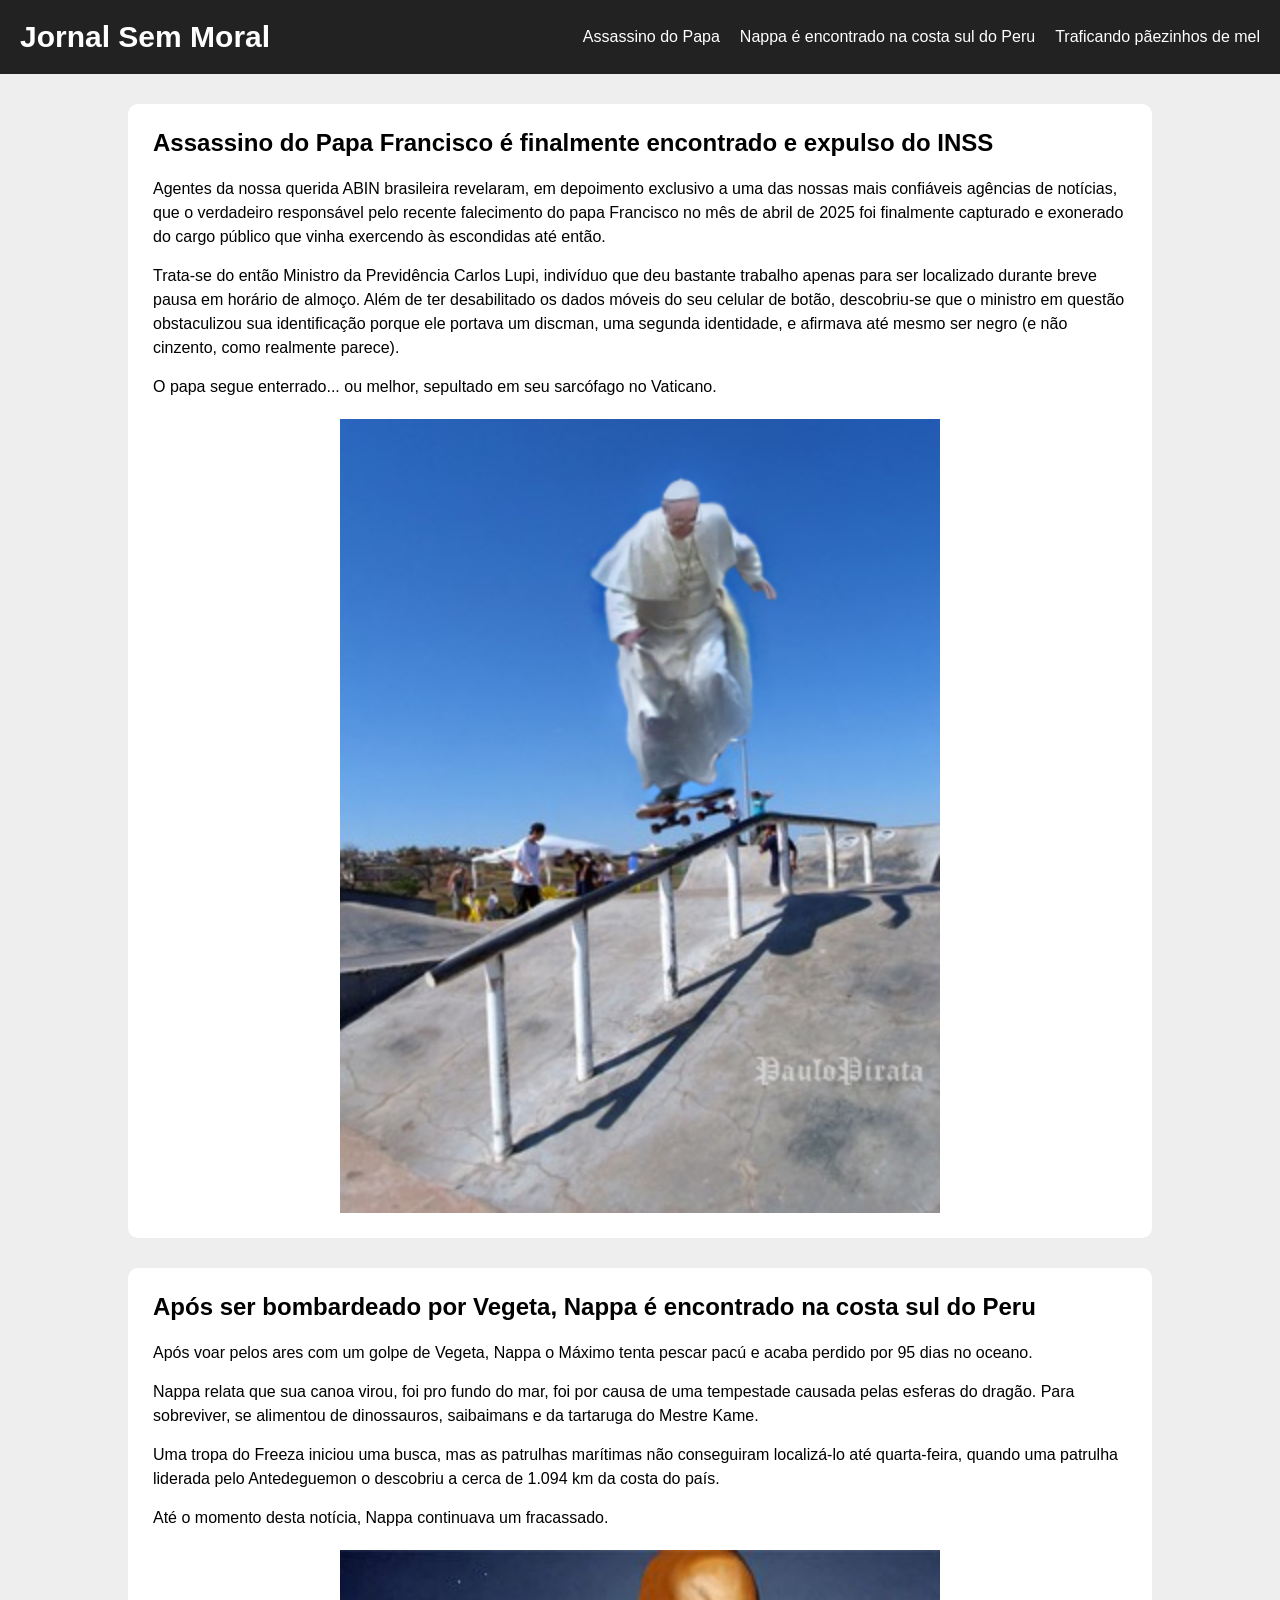
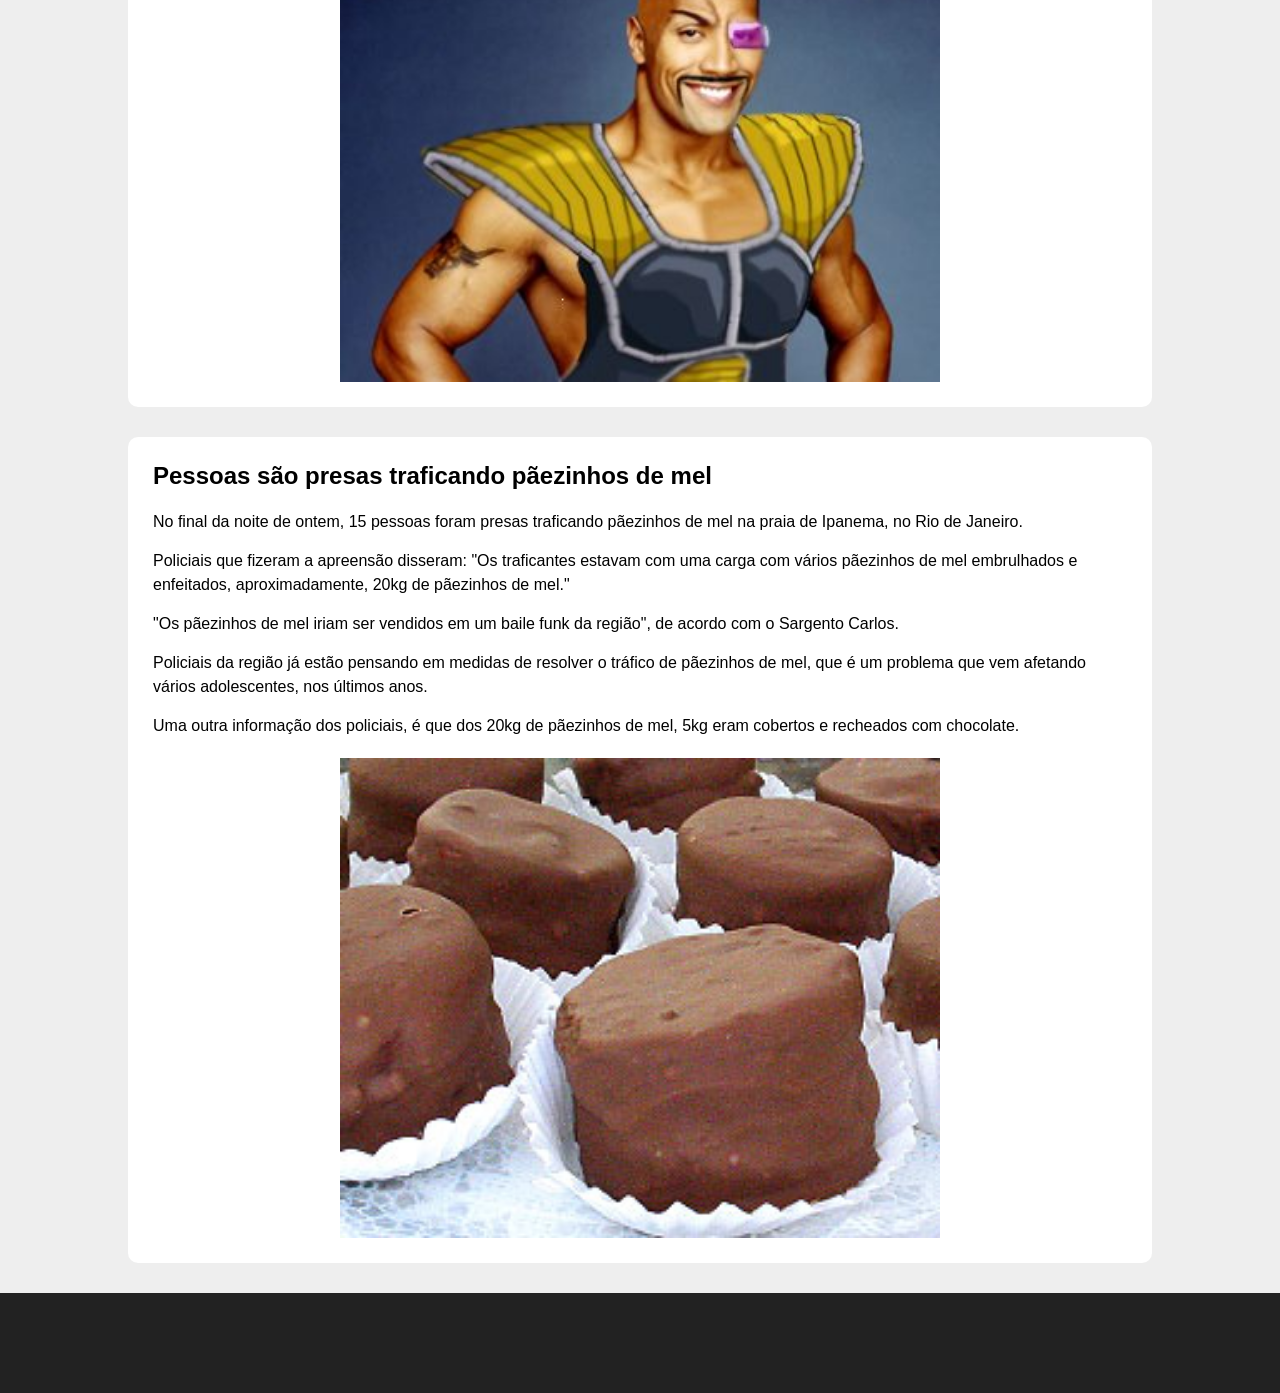
<file: Atividade4/index.html>
<!DOCTYPE html>
<html lang="pt-br">
<head>
    <meta charset="UTF-8">
    <meta name="viewport" content="width=device-width, initial-scale=1.0">
    <title>Jornal Sem Moral</title>
    <link rel="stylesheet" href="./styles/style.css">
</head>

<body>

    <div class="header">
        <div class="menu">
            <h1>Jornal Sem Moral</h1>

            <div class="links">
                <a href="#not-1">Assassino do Papa</a>
                <a href="#not-2">Nappa é encontrado na costa sul do Peru</a>
                <a href="#not-3">Traficando pãezinhos de mel</a>
            </div>
        </div>
    </div>

    <div class="noticias">

        <div class="noticia" id="not-1">
            <h2>Assassino do Papa Francisco é finalmente encontrado e expulso do INSS</h2>

            <p>
                Agentes da nossa querida ABIN brasileira revelaram, em depoimento exclusivo
                a uma das nossas mais confiáveis agências de notícias, que o verdadeiro
                responsável pelo recente falecimento do papa Francisco no mês de abril de
                2025 foi finalmente capturado e exonerado do cargo público que vinha
                exercendo às escondidas até então.
            </p>

            <p>
                Trata-se do então Ministro da Previdência Carlos Lupi, indivíduo que deu
                bastante trabalho apenas para ser localizado durante breve pausa em horário
                de almoço. Além de ter desabilitado os dados móveis do seu celular de botão,
                descobriu-se que o ministro em questão obstaculizou sua identificação porque
                ele portava um discman, uma segunda identidade, e afirmava até mesmo ser negro
                (e não cinzento, como realmente parece).
            </p>

            <p>
                O papa segue enterrado... ou melhor, sepultado em seu sarcófago no Vaticano.
            </p>

            <img src="./imagem/Paparadicalskate.jpg" alt="Imagem proibida do papa">
        </div>


        <div class="noticia" id="not-2">
            <h2>Após ser bombardeado por Vegeta, Nappa é encontrado na costa sul do Peru</h2>

            <p>
                Após voar pelos ares com um golpe de Vegeta, Nappa o Máximo tenta pescar
                pacú e acaba perdido por 95 dias no oceano.
            </p>

            <p>
                Nappa relata que sua canoa virou, foi pro fundo do mar, foi por causa de
                uma tempestade causada pelas esferas do dragão. Para sobreviver, se alimentou
                de dinossauros, saibaimans e da tartaruga do Mestre Kame.
            </p>

            <p>
                Uma tropa do Freeza iniciou uma busca, mas as patrulhas marítimas não
                conseguiram localizá-lo até quarta-feira, quando uma patrulha liderada pelo
                Antedeguemon o descobriu a cerca de 1.094 km da costa do país.
            </p>

            <p>
                Até o momento desta notícia, Nappa continuava um fracassado.
            </p>

            <img src="./imagem/nappa.jpg" alt="Nappa peruano">
        </div>


        <div class="noticia" id="not-3">
            <h2>Pessoas são presas traficando pãezinhos de mel</h2>

            <p>
                No final da noite de ontem, 15 pessoas foram presas traficando pãezinhos
                de mel na praia de Ipanema, no Rio de Janeiro.
            </p>

            <p>
                Policiais que fizeram a apreensão disseram: "Os traficantes estavam com uma
                carga com vários pãezinhos de mel embrulhados e enfeitados, aproximadamente,
                20kg de pãezinhos de mel."
            </p>

            <p>
                "Os pãezinhos de mel iriam ser vendidos em um baile funk da região",
                de acordo com o Sargento Carlos.
            </p>

            <p>
                Policiais da região já estão pensando em medidas de resolver o tráfico de
                pãezinhos de mel, que é um problema que vem afetando vários adolescentes,
                nos últimos anos.
            </p>

            <p>
                Uma outra informação dos policiais, é que dos 20kg de pãezinhos de mel,
                5kg eram cobertos e recheados com chocolate.
            </p>

            <img src="./imagem/Pães_de_mel.jpg" alt="Pães de mel">
        </div>

    </div>

    <div class="footer">
    </div>

</body>
</html>
</file>
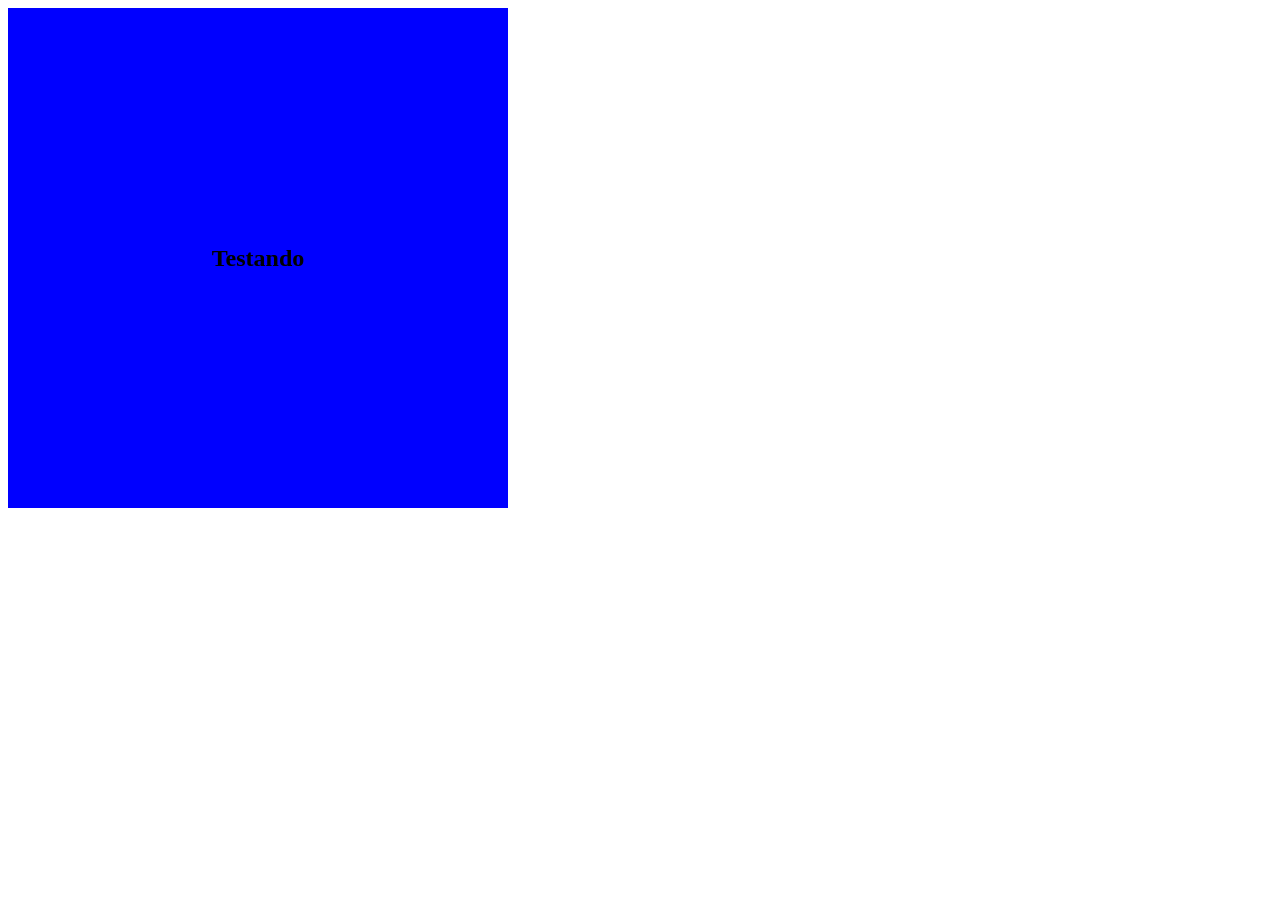
<file: Atividade5/index.html>
<!DOCTYPE html>
<html lang="en">
<head>
    <meta charset="UTF-8">
    <meta name="viewport" content="width=device-width, initial-scale=1.0">
    <link rel="stylesheet" href="style.css">
    <title>Document</title>
</head>
<body>
    <div class="caixa">
        <h2>Testando</h2>
    </div>
</body>
</html>
</file>
<file: Atividade4/styles/style.css>
* {
    margin: 0;
    padding: 0;
    box-sizing: border-box;
}

body {
    font-family: Arial, sans-serif;
    background-color: #eee;
}

.header {
    background-color: #222;
    color: white;
    padding: 20px;
}

.menu {
    display: flex;
    justify-content: space-between;
    align-items: center;
}

.menu h1 {
    font-size: 30px;
}

.links {
    display: flex;
    gap: 20px;
}

.links a {
    color: white;
    text-decoration: none;
}

.noticias {
    display: flex;
    flex-direction: column;
    gap: 30px;
    width: 80%;
    margin: 30px auto;
}

.noticia {
    background-color: white;
    padding: 25px;
    border-radius: 10px;
}

.noticia h2 {
    margin-bottom: 20px;
}

.noticia p {
    margin-bottom: 15px;
    line-height: 1.5;
}

.noticia img {
    width: 100%;
    max-width: 600px;
    display: block;
    margin: 20px auto 0;
}

.footer {
    height: 100px;
    background-color: #222;
}
</file>
<file: Atividade5/style.css>
.caixa{
    width: 500px;
    height: 500px;
    display: flex;
    justify-content: center;
    align-items: center;
}

.caixa h1{
    color: white;
    font-family: Arial, Helvetica, sans-serif;
}

@media (max-width: 420px) {
    .caixa{
        background-color: gray;
    }
}

@media (max-width: 768px) and (min-width: 421px) {
    .caixa{
        background-color: orange;
    }
}

@media (max-width: 1024px) and (min-width: 769px) {
    .caixa{
        background-color: pink;
    }
}

@media (max-width: 1080) and (min-width: 1025px) {
    .caixa{
        background-color: red;
    }
}

@media (max-width: 1366px) and (min-width: 1081px) {
    .caixa{
        background-color: blue;
    }
}

@media (max-width: 1920px) and (min-width: 1367px) {
    .caixa{
        background-color: yellow;
    }
}

@media (min-width: 1921px) {
    .caixa{
        background-color: green;
    }
}
</file>
